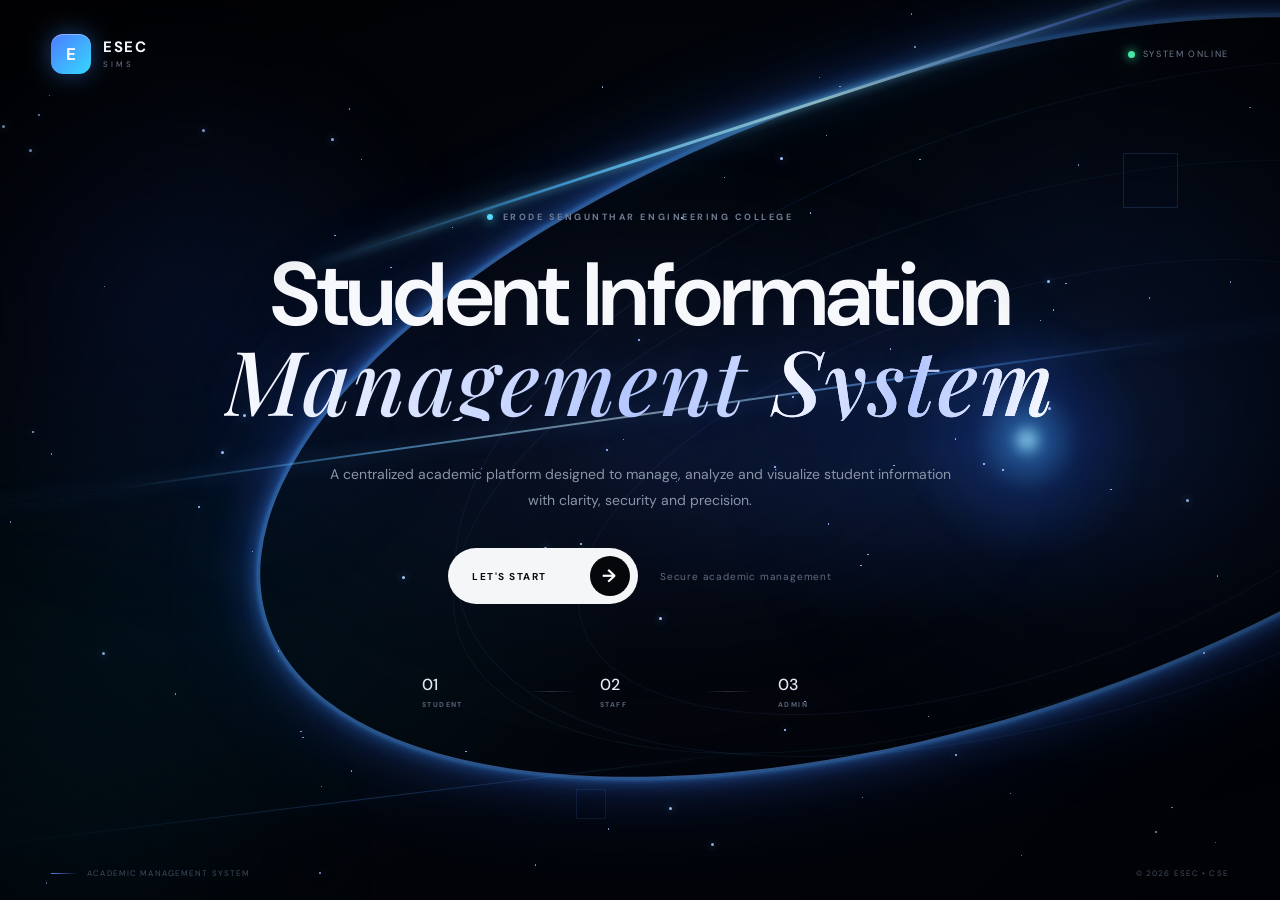
<file: StudentInformationManagementSystem_Starter/frontend/index.html>
<!DOCTYPE html>
<html lang="en">
<head>
    <meta charset="UTF-8">
    <meta name="viewport" content="width=device-width, initial-scale=1.0">

    <title>ESEC SIMS | Secure Access</title>

    <link rel="stylesheet" href="style.css">
</head>

<body>

    <!-- Cinematic background -->
    <div class="scene">

        <div class="ambient ambient-one"></div>
        <div class="ambient ambient-two"></div>

        <!-- Large glowing orbital rings -->
        <div class="orbit orbit-one"></div>
        <div class="orbit orbit-two"></div>
        <div class="orbit orbit-three"></div>

        <!-- Light streak -->
        <div class="energy-arc"></div>
        <div class="energy-glow"></div>

        <!-- Particles -->
        <div class="particles" id="particles"></div>

        <!-- Floating geometry -->
        <div class="cube cube-one">
            <div class="cube-face front"></div>
            <div class="cube-face back"></div>
            <div class="cube-face left"></div>
            <div class="cube-face right"></div>
            <div class="cube-face top"></div>
            <div class="cube-face bottom"></div>
        </div>

        <div class="cube cube-two">
            <div class="cube-face front"></div>
            <div class="cube-face back"></div>
            <div class="cube-face left"></div>
            <div class="cube-face right"></div>
            <div class="cube-face top"></div>
            <div class="cube-face bottom"></div>
        </div>

        <!-- Top navigation (Academic and ESEC removed from center) -->
        <header class="topbar">
            <div class="brand">
                <div class="brand-mark">E</div>
                <div class="brand-text">
                    <span>ESEC</span>
                    <small>SIMS</small>
                </div>
            </div>

            <div class="status">
                <span class="status-dot"></span>
                SYSTEM ONLINE
            </div>
        </header>

        <!-- Main interactive hero area -->
        <main class="hero" id="heroMain">

            <!-- STEP 1: Hero Introduction screen with LET'S START button -->
            <section class="hero-copy" id="heroCopy">

                <div class="eyebrow">
                    <span class="eyebrow-dot"></span>
                    ERODE SENGUNTHAR ENGINEERING COLLEGE
                </div>

                <h1>
                    Student Information
                    <br>
                    <span class="sims-italic-title">Management <span class="clean-system">System</span></span>
                </h1>

                <p>
                    A centralized academic platform designed to
                    manage, analyze and visualize student information
                    with clarity, security and precision.
                </p>

                <div class="hero-actions">
                    <button class="hero-button" id="startBtn" type="button">
                        <span>LET'S START</span>
                        <span class="hero-button-arrow">→</span>
                    </button>

                    <div class="hero-note">
                        Secure academic management
                    </div>
                </div>

                <div class="trust-row">
                    <div class="trust-item">
                        <strong>01</strong>
                        <span>STUDENT</span>
                    </div>

                    <div class="trust-line"></div>

                    <div class="trust-item">
                        <strong>02</strong>
                        <span>STAFF</span>
                    </div>

                    <div class="trust-line"></div>

                    <div class="trust-item">
                        <strong>03</strong>
                        <span>ADMIN</span>
                    </div>
                </div>

            </section>

            <!-- STEP 2: Centered Welcome Back login card (revealed on LET'S START) -->
            <section class="login-wrapper" id="loginCard">

                <div class="login-glow"></div>

                <div class="login-card">

                    <button type="button" class="back-link" id="backBtn">
                        ← Back to overview
                    </button>

                    <div class="card-top">
                        <div>
                            <span class="small-label">WELCOME BACK</span>
                            <h2>Secure Access</h2>
                        </div>

                        <div class="lock-icon">
                            <span>⌁</span>
                        </div>
                    </div>

                    <!-- Role -->
                    <div class="field">
                        <label>ACCESS LEVEL</label>
                        <div class="select-box">
                            <select id="role">
                                <option value="Student">Student</option>
                                <option value="Staff">Staff</option>
                                <option value="Administrator">Administrator</option>
                            </select>
                            <span class="arrow">⌄</span>
                        </div>
                    </div>

                    <!-- ID -->
                    <div class="field">
                        <label id="idLabel">ROLL NUMBER</label>
                        <div class="input-box">
                            <span class="input-icon">◈</span>
                            <input
                                id="userId"
                                type="text"
                                placeholder="Enter your roll number"
                                autocomplete="off"
                            >
                        </div>
                    </div>

                    <!-- Password / mobile (eye toggle only - no duplicate sign-in option) -->
                    <div class="field">
                        <label id="passwordLabel">REGISTERED MOBILE</label>
                        <div class="input-box">
                            <span class="input-icon">◇</span>
                            <input
                                id="password"
                                type="password"
                                placeholder="Enter registered mobile"
                                autocomplete="current-password"
                            >
                            <button
                                type="button"
                                class="eye"
                                id="showPassword"
                                tabindex="-1"
                                title="Toggle password visibility"
                                aria-label="Toggle password visibility"
                            >○</button>
                        </div>
                    </div>

                    <div class="login-options">
                        <label class="remember">
                            <input type="checkbox">
                            <span></span>
                            Remember me
                        </label>
                        <a href="#">Need help?</a>
                    </div>

                    <!-- Inline error container (clears browser popups) -->
                    <div id="loginError" class="login-error" style="display:none;"></div>

                    <!-- Single Sign-In Button -->
                    <button class="login-button" id="loginButton" type="button">
                        <span class="button-text">SIGN IN</span>
                        <span class="button-arrow">→</span>
                    </button>

                    <div class="security-note">
                        <span class="shield">◆</span>
                        Protected by ESEC secure authentication
                    </div>

                </div>

            </section>

        </main>

        <!-- Bottom information -->
        <footer>
            <div>
                <span class="footer-line"></span>
                <span>ACADEMIC MANAGEMENT SYSTEM</span>
            </div>
            <span>© 2026 ESEC • CSE</span>
        </footer>

    </div>

    <script src="script.js"></script>

</body>
</html>
</file>
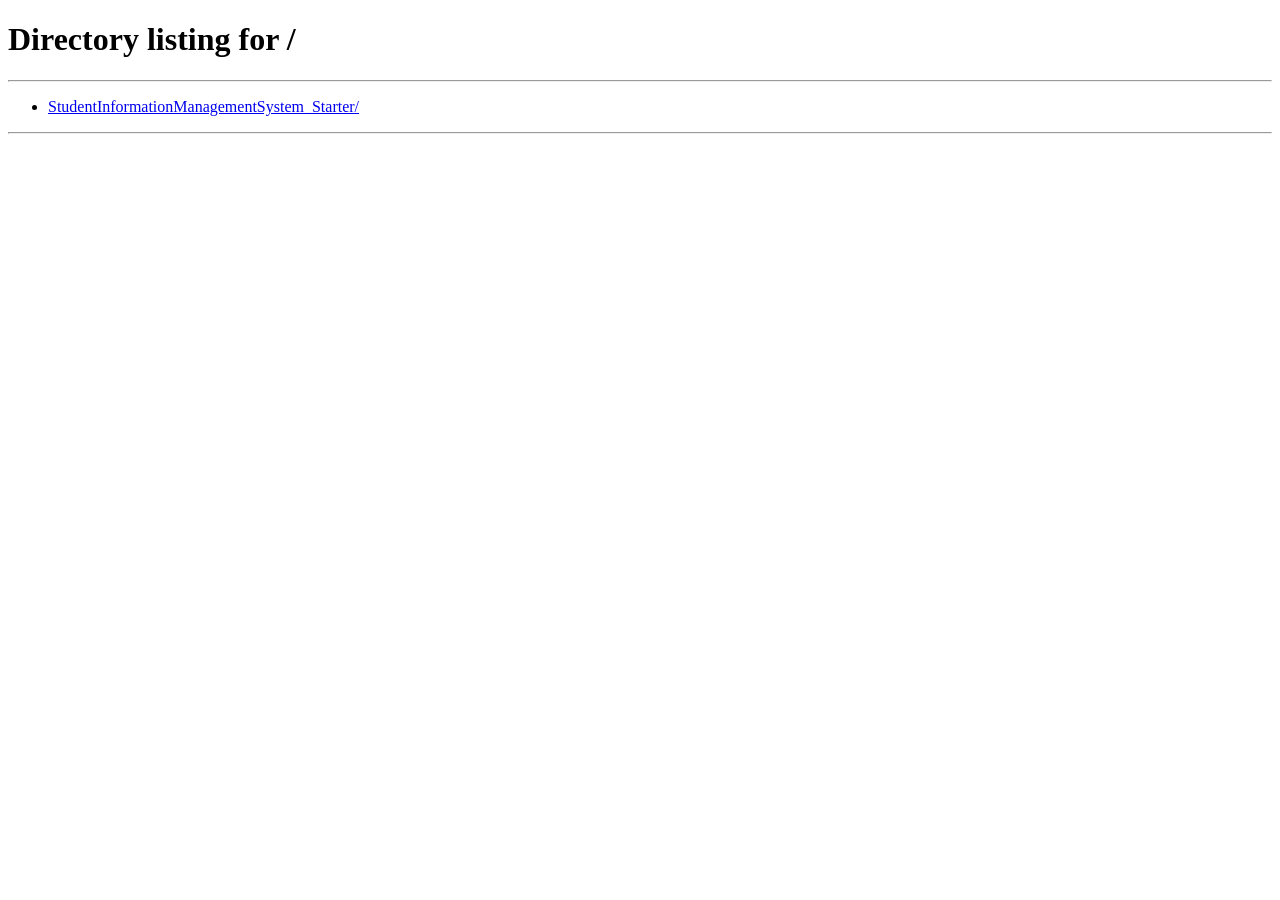
<file: StudentInformationManagementSystem_Starter/frontend/dashboard.html>
<!DOCTYPE html>
<html lang="en">
<head>
<meta charset="UTF-8">
<meta name="viewport" content="width=device-width, initial-scale=1.0">
<title>ESEC SIMS | Student Dashboard</title>

<style>
*{box-sizing:border-box}
body{
    margin:0;
    min-height:100vh;
    font-family:-apple-system,BlinkMacSystemFont,"Segoe UI",Roboto,Helvetica,Arial,sans-serif;
    background:#f4f6f9;
    color:#1e293b;
}

/* ── Header ── */
.header{
    height:64px;
    background:#ffffff;
    border-bottom:1px solid #e2e8f0;
    display:flex;
    align-items:center;
    justify-content:space-between;
    padding:0 24px;
    box-shadow:0 1px 3px rgba(0,0,0,0.03);
}
.header-brand{display:flex;align-items:center;gap:10px}
.header-brand h1{margin:0;font-size:22px;font-weight:700;color:#0f172a}
.badge-role{
    background:#e0f2fe;
    color:#0369a1;
    font-size:11px;font-weight:700;
    padding:3px 8px;border-radius:12px;letter-spacing:0.5px;
}
.logged{font-size:14px;color:#475569}
.logged strong{color:#0f172a}
.btn-logout{
    border:1px solid #e2e8f0;
    background:#ffffff;
    color:#475569;
    padding:8px 18px;
    border-radius:8px;
    cursor:pointer;
    font-weight:600;
    font-size:13px;
    transition:all 0.2s ease;
}
.btn-logout:hover{background:#f1f5f9;color:#0f172a;border-color:#cbd5e1}

/* ── Welcome banner ── */
.welcome-bar{
    background:linear-gradient(135deg,#1e40af 0%,#0369a1 100%);
    color:#ffffff;
    padding:22px 24px;
}
.welcome-bar h2{margin:0 0 4px 0;font-size:26px;font-weight:700}
.welcome-bar p{margin:0;font-size:14px;opacity:0.8}

/* ── Metrics row ── */
.metrics-row{
    display:flex;
    gap:16px;
    padding:20px 24px;
    background:#ffffff;
    border-bottom:1px solid #e2e8f0;
    overflow-x:auto;
}
.metric-card{
    flex:1;
    min-width:160px;
    background:#f8fafc;
    border:1px solid #e2e8f0;
    border-radius:10px;
    padding:14px 18px;
}
.metric-label{
    font-size:11px;font-weight:700;
    color:#64748b;letter-spacing:1px;
    text-transform:uppercase;
    margin-bottom:6px;
}
.metric-value{
    font-size:28px;font-weight:700;color:#0f172a;
}
.metric-value.good{color:#16a34a}
.metric-value.warn{color:#dc2626}

/* ── Tabs ── */
.tabs{
    background:#ffffff;
    border-bottom:1px solid #e2e8f0;
    display:flex;
    padding:0 20px;
    gap:4px;
}
.tab{
    border:none;
    border-bottom:3px solid transparent;
    background:transparent;
    padding:13px 20px;
    cursor:pointer;
    font-size:14px;font-weight:600;
    color:#64748b;
    transition:all 0.2s ease;
    white-space:nowrap;
}
.tab:hover{color:#2563eb}
.tab.active{color:#2563eb;border-bottom-color:#2563eb}

/* ── Content ── */
.content{
    max-width:1200px;
    margin:24px auto 60px;
    padding:0 24px;
}
.panel{display:none}
.panel.active{display:block}

/* ── Generic card ── */
.card{
    background:#ffffff;
    border:1px solid #e2e8f0;
    border-radius:10px;
    padding:24px;
    margin-bottom:20px;
    box-shadow:0 1px 3px rgba(0,0,0,0.02);
}
.card-title{
    margin:0 0 18px 0;
    font-size:17px;font-weight:700;color:#0f172a;
    display:flex;align-items:center;justify-content:space-between;
}

/* ── Profile tab ── */
.profile-grid{
    display:grid;
    grid-template-columns:1fr 1fr;
    gap:0;
}
@media(max-width:700px){.profile-grid{grid-template-columns:1fr}}

.data-row{
    display:flex;
    justify-content:space-between;
    align-items:center;
    padding:12px 0;
    border-bottom:1px solid #f1f5f9;
    font-size:14px;
}
.data-row:last-child{border-bottom:none}
.data-label{color:#64748b;font-weight:500}
.data-value{color:#0f172a;font-weight:600}

.profile-input{
    height:36px;
    border:1px solid #cbd5e1;
    border-radius:6px;
    padding:6px 10px;
    font-size:13px;
    background:#f8fafc;
    color:#0f172a;
    width:200px;
    text-align:right;
    outline:none;
    transition:border-color 0.15s ease;
}
.profile-input:focus{border-color:#2563eb;background:#ffffff;box-shadow:0 0 0 3px rgba(37,99,235,0.1)}
.profile-input:disabled{
    background:transparent;border-color:transparent;
    color:#0f172a;cursor:default;text-align:right;
}

.badge-perm{
    display:inline-block;padding:3px 10px;
    border-radius:20px;font-size:11px;font-weight:700;letter-spacing:0.5px;
}
.perm-yes{background:#dcfce7;color:#166534}
.perm-no{background:#fee2e2;color:#991b1b}

.btn-save{
    margin-top:20px;
    padding:11px 22px;
    background:#2563eb;
    color:#ffffff;
    border:none;border-radius:8px;
    font-size:14px;font-weight:600;
    cursor:pointer;width:100%;
    transition:background 0.15s ease;
}
.btn-save:hover{background:#1d4ed8}
.btn-save:disabled{background:#e2e8f0;color:#94a3b8;cursor:not-allowed}

/* ── Subject cards (marks & attendance) ── */
.subjects-grid{
    display:grid;
    grid-template-columns:repeat(auto-fill,minmax(300px,1fr));
    gap:16px;
}
.subject-card{
    background:#f8fafc;
    border:1px solid #e2e8f0;
    border-radius:10px;
    padding:16px 20px;
    transition:box-shadow 0.2s ease,border-color 0.2s ease;
}
.subject-card:hover{box-shadow:0 4px 12px rgba(0,0,0,0.06);border-color:#bfdbfe}

.subject-code{
    font-size:11px;font-weight:700;
    color:#2563eb;letter-spacing:0.5px;
    text-transform:uppercase;margin-bottom:4px;
}
.subject-name{
    font-size:15px;font-weight:700;
    color:#0f172a;margin-bottom:12px;
}
.subject-detail{
    font-size:13px;color:#475569;
    display:flex;justify-content:space-between;align-items:center;
    margin-bottom:6px;
}
.subject-detail span{font-weight:600;color:#0f172a}

/* Score / percentage bar */
.bar-wrap{
    background:#e2e8f0;border-radius:999px;
    height:6px;margin-top:10px;overflow:hidden;
}
.bar-fill{height:100%;border-radius:999px;transition:width 0.5s ease}
.bar-good{background:#16a34a}
.bar-warn{background:#dc2626}
.bar-med{background:#d97706}

.score-pct{
    font-size:18px;font-weight:700;margin-top:8px;
}
.score-good{color:#16a34a}
.score-warn{color:#dc2626}
.score-med{color:#d97706}

.empty-state{
    text-align:center;padding:60px 20px;
    color:#94a3b8;font-size:15px;
}

.loading-state{
    text-align:center;padding:40px;
    color:#94a3b8;font-size:14px;
}
</style>
</head>
<body>

<!-- Header -->
<div class="header">
    <div class="header-brand">
        <h1>ESEC SIMS</h1>
        <span class="badge-role">STUDENT PORTAL</span>
    </div>
    <div style="display:flex;align-items:center;gap:18px">
        <span class="logged">Logged in as&nbsp;<strong id="headerName">Student</strong></span>
        <button class="btn-logout" onclick="logout()">LOG OUT</button>
    </div>
</div>

<!-- Welcome banner -->
<div class="welcome-bar">
    <h2>Welcome, <span id="userName">Student</span></h2>
    <p>Student Information Management System — Academic Dashboard</p>
</div>

<!-- Metrics row -->
<div class="metrics-row">
    <div class="metric-card">
        <div class="metric-label">Academic Performance</div>
        <div id="statPerformance" class="metric-value">--%</div>
    </div>
    <div class="metric-card">
        <div class="metric-label">Average Attendance</div>
        <div id="statAttendance" class="metric-value">--%</div>
    </div>
    <div class="metric-card">
        <div class="metric-label">Attendance &amp; Grade Alerts</div>
        <div id="statAlerts" class="metric-value">0</div>
    </div>
</div>

<!-- Tab bar -->
<div class="tabs">
    <button class="tab active" onclick="switchTab('profile',this)">👤 Student Profile</button>
    <button class="tab"        onclick="switchTab('marks',  this)">📊 Continuous Assessment</button>
    <button class="tab"        onclick="switchTab('attend', this)">📅 Course Attendance</button>
</div>

<!-- Content area -->
<div class="content">

    <!-- ── TAB 1: Student Profile ── -->
    <section id="panel-profile" class="panel active">
        <div class="card">
            <div class="card-title">
                Student Profile
                <span id="permBadge" class="badge-perm perm-no">LOCKED BY STAFF</span>
            </div>
            <div id="studentData">
                <div class="loading-state">Loading student information…</div>
            </div>
        </div>
    </section>

    <!-- ── TAB 2: Continuous Assessment ── -->
    <section id="panel-marks" class="panel">
        <div class="card">
            <div class="card-title">Continuous Assessment Marks</div>
            <div id="marksData">
                <div class="loading-state">Loading performance records…</div>
            </div>
        </div>
    </section>

    <!-- ── TAB 3: Course Attendance ── -->
    <section id="panel-attend" class="panel">
        <div class="card">
            <div class="card-title">Course Attendance Summary</div>
            <div id="attendanceData">
                <div class="loading-state">Loading attendance records…</div>
            </div>
        </div>
    </section>

</div><!-- /content -->

<script>
/* ── Session guard ── */
const storedName = localStorage.getItem("sims_name");
const role       = (localStorage.getItem("sims_role") || "").toLowerCase();
const studentId  = localStorage.getItem("sims_id");

if (!storedName || role !== "student") { window.location.href = "/"; }

document.getElementById("userName").textContent   = storedName || "Student";
document.getElementById("headerName").textContent = storedName || "Student";

/* ── Tab switching ── */
function switchTab(id, btn) {
    document.querySelectorAll(".panel").forEach(p => p.classList.remove("active"));
    document.querySelectorAll(".tab").forEach(t  => t.classList.remove("active"));
    document.getElementById("panel-" + id).classList.add("active");
    btn.classList.add("active");
}

/* ── Load dashboard data ── */
async function loadDashboardData() {
    if (!studentId) { showError("Student ID not found in session."); return; }

    try {
        const res  = await fetch("/api/dashboard?id=" + encodeURIComponent(studentId));
        if (!res.ok) throw new Error("Server returned status " + res.status);

        const data = await res.json();
        if (!data.success) throw new Error(data.message || "Failed to load dashboard.");

        // Metrics
        if (data.stats) {
            const perfVal = parseFloat(data.stats.avgPerformance || 0);
            const attVal  = parseFloat(data.stats.avgAttendance  || 0);

            const perf = document.getElementById("statPerformance");
            perf.textContent  = data.stats.avgPerformance + "%";
            perf.className    = "metric-value " + (perfVal >= 50 ? "good" : "warn");

            const att  = document.getElementById("statAttendance");
            att.textContent   = data.stats.avgAttendance + "%";
            att.className     = "metric-value " + (attVal  >= 75 ? "good" : "warn");

            const alrt = document.getElementById("statAlerts");
            alrt.textContent  = data.stats.alerts;
            alrt.className    = "metric-value " + (data.stats.alerts === 0 ? "good" : "warn");
        }

        renderProfile(data.student);
        renderMarks(data.marks);
        renderAttendance(data.attendance);

    } catch (err) {
        console.error("Dashboard error:", err);
        showError("Unable to load data: " + err.message);
    }
}

/* ── Render: Profile ── */
function renderProfile(st) {
    const canEdit = st.editPermission === true;

    const permBadge = document.getElementById("permBadge");
    permBadge.textContent = canEdit ? "EDIT ALLOWED" : "LOCKED BY STAFF";
    permBadge.className   = "badge-perm " + (canEdit ? "perm-yes" : "perm-no");

    document.getElementById("studentData").innerHTML = `
        <div class="profile-grid">
            <div style="padding-right:40px;border-right:1px solid #f1f5f9">
                <p style="font-size:12px;font-weight:700;color:#64748b;letter-spacing:1px;text-transform:uppercase;margin:0 0 12px">
                    Protected Fields (Read-only)
                </p>
                <div class="data-row">
                    <span class="data-label">Roll Number</span>
                    <span class="data-value">${safe(st.rollNo)}</span>
                </div>
                <div class="data-row">
                    <span class="data-label">Department</span>
                    <span class="data-value">${safe(st.department)}</span>
                </div>
                <div class="data-row">
                    <span class="data-label">Year</span>
                    <span class="data-value">Year ${safe(st.year)}</span>
                </div>
                <div class="data-row" style="border-bottom:none">
                    <span class="data-label">Batch</span>
                    <span class="data-value">Batch ${safe(st.batch || "I")}</span>
                </div>
            </div>

            <div style="padding-left:40px">
                <p style="font-size:12px;font-weight:700;color:#64748b;letter-spacing:1px;text-transform:uppercase;margin:0 0 12px">
                    Editable Fields ${canEdit ? "" : "(Locked by staff)"}
                </p>
                <div class="data-row">
                    <span class="data-label">Full Name</span>
                    <input id="profName"    class="profile-input" value="${safe(st.name)}"          ${canEdit ? "" : "disabled"}>
                </div>
                <div class="data-row">
                    <span class="data-label">Registered Mobile</span>
                    <input id="profMobile"  class="profile-input" value="${safe(st.mobile)}"        ${canEdit ? "" : "disabled"}>
                </div>
                <div class="data-row">
                    <span class="data-label">Email Address</span>
                    <input id="profEmail"   class="profile-input" value="${safe(st.email || "")}"   ${canEdit ? "" : "disabled"}>
                </div>
                <div class="data-row" style="border-bottom:none">
                    <span class="data-label">Address</span>
                    <input id="profAddress" class="profile-input" value="${safe(st.address || "")}" ${canEdit ? "" : "disabled"}>
                </div>
            </div>
        </div>

        <button class="btn-save" ${canEdit ? "" : "disabled"} onclick="saveProfile('${safe(st.rollNo)}')">
            ${canEdit ? "💾  Save Permitted Details" : "🔒  Profile Edit Locked by Staff"}
        </button>
    `;
}

/* ── Render: Marks ── */
function renderMarks(marks) {
    const cont = document.getElementById("marksData");
    if (!marks || marks.length === 0) {
        cont.innerHTML = '<div class="empty-state">No continuous assessment marks recorded yet.</div>';
        return;
    }

    let html = '<div class="subjects-grid">';
    marks.forEach(m => {
        const pct  = parseFloat(m.performance || 0);
        const cls  = pct >= 75 ? "score-good" : pct >= 50 ? "score-med" : "score-warn";
        const bar  = pct >= 75 ? "bar-good"   : pct >= 50 ? "bar-med"   : "bar-warn";
        const sac  = (m.total - m.cat1 - m.cat2).toFixed(1);

        html += `
            <div class="subject-card">
                <div class="subject-code">${safe(m.code)}</div>
                <div class="subject-name">${safe(m.name)}</div>
                <div class="subject-detail">
                    <span>CAT 1</span><span>${m.cat1}</span>
                </div>
                <div class="subject-detail">
                    <span>CAT 2</span><span>${m.cat2}</span>
                </div>
                <div class="subject-detail">
                    <span>SAC</span><span>${sac}</span>
                </div>
                <div class="bar-wrap">
                    <div class="bar-fill ${bar}" style="width:${Math.min(pct,100)}%"></div>
                </div>
                <div class="score-pct ${cls}">${m.performance}%</div>
            </div>
        `;
    });
    html += '</div>';
    cont.innerHTML = html;
}

/* ── Render: Attendance ── */
function renderAttendance(att) {
    const cont = document.getElementById("attendanceData");
    if (!att || att.length === 0) {
        cont.innerHTML = '<div class="empty-state">No attendance recorded yet.</div>';
        return;
    }

    let html = '<div class="subjects-grid">';
    att.forEach(item => {
        const pct = parseFloat(item.percentage);
        const cls = pct >= 75 ? "score-good" : pct >= 65 ? "score-med" : "score-warn";
        const bar = pct >= 75 ? "bar-good"   : pct >= 65 ? "bar-med"   : "bar-warn";

        html += `
            <div class="subject-card">
                <div class="subject-code">${safe(item.code)}</div>
                <div class="subject-name">${safe(item.name)}</div>
                <div class="subject-detail">
                    <span>Present</span><span>${item.present}</span>
                </div>
                <div class="subject-detail">
                    <span>Total Periods</span><span>${item.total}</span>
                </div>
                <div class="subject-detail">
                    <span>Absent</span><span>${item.total - item.present}</span>
                </div>
                <div class="bar-wrap">
                    <div class="bar-fill ${bar}" style="width:${Math.min(pct,100)}%"></div>
                </div>
                <div class="score-pct ${cls}">${item.percentage}%</div>
            </div>
        `;
    });
    html += '</div>';
    cont.innerHTML = html;
}

/* ── Save profile ── */
async function saveProfile(rollNo) {
    const n = document.getElementById("profName").value.trim();
    const m = document.getElementById("profMobile").value.trim();
    const e = document.getElementById("profEmail").value.trim();
    const a = document.getElementById("profAddress").value.trim();

    if (!n || !m) { alert("Name and mobile are required."); return; }

    try {
        const res  = await fetch("/api/student/profile", {
            method: "POST",
            headers: {"Content-Type": "application/json"},
            body: JSON.stringify({rollNo, name: n, mobile: m, email: e, address: a})
        });
        const data = await res.json();
        if (!data.success) throw new Error(data.message || "Update failed.");

        alert("Profile successfully updated in MySQL!");
        localStorage.setItem("sims_name", n);
        document.getElementById("userName").textContent   = n;
        document.getElementById("headerName").textContent = n;
    } catch (err) {
        alert("Error: " + err.message);
    }
}

/* ── Helpers ── */
function showError(msg) {
    document.getElementById("studentData").innerHTML    = `<div style="color:#dc2626;padding:20px">${msg}</div>`;
    document.getElementById("marksData").innerHTML      = `<div style="color:#dc2626;padding:20px">${msg}</div>`;
    document.getElementById("attendanceData").innerHTML = `<div style="color:#dc2626;padding:20px">${msg}</div>`;
}

function safe(v) {
    return String(v ?? "")
        .replaceAll("&", "&amp;")
        .replaceAll("<", "&lt;")
        .replaceAll(">", "&gt;")
        .replaceAll('"', "&quot;")
        .replaceAll("'", "&#039;");
}

function logout() {
    ["sims_name","sims_role","sims_id"].forEach(k => localStorage.removeItem(k));
    window.location.href = "/";
}

loadDashboardData();
</script>
</body>
</html>
</file>
<file: StudentInformationManagementSystem_Starter/frontend/style.css>
@import url('https://fonts.googleapis.com/css2?family=DM+Sans:wght@400;500;600;700&family=Playfair+Display:ital,wght@0,500;0,600;1,500&display=swap');

* {
    margin: 0;
    padding: 0;
    box-sizing: border-box;
}

:root {
    --bg: #020307;
    --blue: #4d7dff;
    --cyan: #55d9ff;
    --white: #f5f7ff;
    --muted: #7c879d;
}

html,
body {
    width: 100%;
    height: 100%;
    overflow: hidden;
}

body {
    background: #020307;
    color: var(--white);
    font-family: "DM Sans", sans-serif;
}


/* =====================================================
   MAIN CINEMATIC WORLD
===================================================== */

.scene {
    position: relative;
    width: 100vw;
    height: 100vh;
    overflow: hidden;

    background:
        radial-gradient(
            ellipse at 72% 50%,
            rgba(34, 82, 190, .16),
            transparent 28%
        ),
        radial-gradient(
            ellipse at 12% 70%,
            rgba(0, 132, 190, .10),
            transparent 30%
        ),
        linear-gradient(
            135deg,
            #020306 0%,
            #03060c 48%,
            #02040a 100%
        );
}


/* Cinematic vignette */

.scene::after {
    content: "";
    position: absolute;
    inset: 0;

    pointer-events: none;

    background:
        radial-gradient(
            ellipse at center,
            transparent 45%,
            rgba(0,0,0,.5) 100%
        );

    z-index: 50;
}


/* =====================================================
   AMBIENT LIGHT SOURCES
===================================================== */

.ambient {
    position: absolute;
    border-radius: 50%;
    pointer-events: none;
    filter: blur(100px);
}

.ambient-one {
    width: 650px;
    height: 650px;

    right: -180px;
    top: 5%;

    background:
        radial-gradient(
            circle,
            rgba(48,110,255,.18),
            transparent 65%
        );

    animation: ambientOne 8s ease-in-out infinite;
}

.ambient-two {
    width: 500px;
    height: 500px;

    left: -220px;
    bottom: -220px;

    background:
        radial-gradient(
            circle,
            rgba(0,180,255,.12),
            transparent 65%
        );

    animation: ambientTwo 10s ease-in-out infinite;
}

@keyframes ambientOne {
    0%,100% {
        transform: scale(1);
        opacity: .55;
    }

    50% {
        transform: scale(1.2);
        opacity: 1;
    }
}

@keyframes ambientTwo {
    0%,100% {
        transform: scale(1);
    }

    50% {
        transform: scale(1.25);
    }
}


/* =====================================================
   NAVIGATION
===================================================== */

.topbar {
    position: absolute;

    top: 25px;
    left: 4%;
    right: 4%;

    height: 58px;

    display: flex;
    align-items: center;
    justify-content: space-between;

    z-index: 100;
}

.brand {
    display: flex;
    align-items: center;
    gap: 12px;
}

.brand-mark {
    width: 40px;
    height: 40px;

    display: grid;
    place-items: center;

    border-radius: 12px;

    font-weight: 700;
    font-size: 17px;

    background:
        linear-gradient(
            135deg,
            #4e7cff,
            #35d8ff
        );

    box-shadow:
        0 0 25px rgba(67,145,255,.45),
        inset 0 1px rgba(255,255,255,.35);
}

.brand-text {
    display: flex;
    flex-direction: column;

    line-height: 1;
}

.brand-text span {
    font-size: 15px;
    font-weight: 700;
    letter-spacing: .1em;
}

.brand-text small {
    margin-top: 5px;

    color: #6d7890;

    font-size: 8px;
    letter-spacing: .35em;
}

nav {
    position: absolute;

    left: 50%;
    transform: translateX(-50%);

    display: flex;
    gap: 4px;

    padding: 6px;

    border:
        1px solid rgba(255,255,255,.08);

    border-radius: 40px;

    background:
        rgba(11,14,22,.58);

    backdrop-filter: blur(25px);

    box-shadow:
        inset 0 1px rgba(255,255,255,.04);
}

nav a {
    color: #7f899d;

    text-decoration: none;

    padding: 10px 18px;

    border-radius: 30px;

    font-size: 11px;
    font-weight: 600;

    transition: .3s ease;
}

nav a:hover,
nav a.active {
    color: white;

    background:
        rgba(255,255,255,.07);
}

.status {
    display: flex;
    align-items: center;
    gap: 8px;

    color: #707b90;

    font-size: 9px;

    letter-spacing: .18em;
}

.status-dot {
    width: 7px;
    height: 7px;

    border-radius: 50%;

    background: #45e8a5;

    box-shadow:
        0 0 10px #45e8a5,
        0 0 25px rgba(69,232,165,.5);

    animation: statusPulse 2s infinite;
}

@keyframes statusPulse {
    0%,100% {
        opacity: 1;
    }

    50% {
        opacity: .35;
    }
}


/* =====================================================
   HERO LAYOUT
===================================================== */

.hero {
    position: relative;

    width: 100%;
    height: 100%;

    display: grid;

    grid-template-columns:
        minmax(0, 1.25fr)
        minmax(360px, .75fr);

    align-items: center;

    gap: 30px;

    padding:
        105px 7% 70px;

    z-index: 10;
}


/* =====================================================
   LEFT HERO
===================================================== */

.hero-copy {
    position: relative;

    max-width: 720px;

    z-index: 10;

    animation:
        heroEntrance 1.2s
        cubic-bezier(.2,.8,.2,1);
}

@keyframes heroEntrance {
    from {
        opacity: 0;
        transform:
            translateY(50px)
            scale(.97);
    }

    to {
        opacity: 1;
        transform:
            translateY(0)
            scale(1);
    }
}


/* giant cinematic glow behind title */

.hero-copy::before {
    content: "";

    position: absolute;

    width: 650px;
    height: 650px;

    left: -240px;
    top: -220px;

    border-radius: 50%;

    background:
        radial-gradient(
            circle,
            rgba(37,101,255,.13),
            transparent 65%
        );

    filter: blur(30px);

    pointer-events: none;

    z-index: -1;
}


/* subtle horizontal light */

.hero-copy::after {
    content: "";

    position: absolute;

    width: 800px;
    height: 1px;

    left: -120px;
    bottom: -90px;

    background:
        linear-gradient(
            90deg,
            transparent,
            rgba(68,143,255,.45),
            transparent
        );

    box-shadow:
        0 0 20px rgba(68,143,255,.35);

    transform: rotate(-7deg);

    opacity: .7;
}

.eyebrow {
    display: flex;
    align-items: center;
    gap: 10px;

    color: #75829a;

    font-size: 9px;
    font-weight: 700;

    letter-spacing: .25em;

    margin-bottom: 25px;
}

.eyebrow-dot {
    width: 6px;
    height: 6px;

    border-radius: 50%;

    background: var(--cyan);

    box-shadow:
        0 0 10px var(--cyan),
        0 0 25px rgba(85,217,255,.4);
}


/* BIG TYPOGRAPHY */

h1 {
    max-width: 700px;

    font-size:
        clamp(58px, 6.1vw, 100px);

    line-height: .91;

    letter-spacing: -.065em;

    font-weight: 600;
}

h1 span {
    display: inline-block;

    font-family:
        "Playfair Display",
        serif;

    font-style: italic;

    font-weight: 500;

    background:
        linear-gradient(
            100deg,
            #ffffff 0%,
            #9cb7ff 45%,
            #e8fbff 90%
        );

    -webkit-background-clip: text;
    background-clip: text;

    color: transparent;

    text-shadow:
        0 0 50px rgba(100,150,255,.12);
}

.hero-copy p {
    max-width: 520px;

    margin-top: 32px;

    color: #7e899e;

    font-size: 14px;

    line-height: 1.85;
}

.hero-meta {
    display: flex;
    align-items: center;

    gap: 14px;

    margin-top: 32px;

    color: #566176;

    font-size: 8px;

    font-weight: 700;

    letter-spacing: .18em;
}

.hero-meta i {
    width: 3px;
    height: 3px;

    border-radius: 50%;

    background: #5b8cff;

    box-shadow:
        0 0 8px #5b8cff;
}


/* =====================================================
   CINEMATIC ENERGY ARC
===================================================== */

.energy-arc {
    position: absolute;

    width: 1450px;
    height: 650px;

    right: -400px;
    top: 8%;

    border-radius: 50%;

    border:
        2px solid rgba(90,160,255,.65);

    transform:
        rotate(-18deg);

    box-shadow:
        0 0 5px rgba(80,170,255,.9),
        0 0 18px rgba(65,150,255,.7),
        0 0 50px rgba(55,120,255,.45),
        0 0 120px rgba(55,100,255,.2);

    opacity: .85;

    pointer-events: none;

    animation:
        arcFloat 7s ease-in-out infinite;
}


/* second bright arc */

.energy-arc::after {
    content: "";

    position: absolute;

    width: 75%;
    height: 3px;

    top: -2px;
    left: 10%;

    border-radius: 50%;

    background:
        linear-gradient(
            90deg,
            transparent,
            #4ebdff,
            #b9f4ff,
            #5b8dff,
            transparent
        );

    box-shadow:
        0 0 8px #76d8ff,
        0 0 25px #3c9fff,
        0 0 60px rgba(40,120,255,.8);

    filter: blur(.2px);
}


/* bright moving point */

.energy-glow {
    position: absolute;

    width: 250px;
    height: 250px;

    right: 10%;
    top: 35%;

    border-radius: 50%;

    background:
        radial-gradient(
            circle,
            rgba(151,224,255,.95) 0%,
            rgba(62,155,255,.45) 10%,
            rgba(42,104,255,.15) 30%,
            transparent 70%
        );

    filter: blur(5px);

    animation:
        energyPoint 6s ease-in-out infinite;
}

@keyframes arcFloat {
    0%,100% {
        transform:
            rotate(-18deg)
            translateY(0);
    }

    50% {
        transform:
            rotate(-18deg)
            translateY(18px);
    }
}

@keyframes energyPoint {
    0%,100% {
        transform:
            translate(0,0)
            scale(.8);

        opacity: .5;
    }

    50% {
        transform:
            translate(-170px,70px)
            scale(1.2);

        opacity: 1;
    }
}


/* =====================================================
   ORBITAL LINES
===================================================== */

.orbit {
    position: absolute;

    border:
        1px solid rgba(82,145,255,.10);

    border-radius: 50%;

    pointer-events: none;
}

.orbit-one {
    width: 1300px;
    height: 600px;

    right: -450px;
    top: 12%;

    transform:
        rotate(-18deg);

    animation:
        orbitSlow 18s linear infinite;
}

.orbit-two {
    width: 1150px;
    height: 500px;

    right: -300px;
    top: 23%;

    transform:
        rotate(-18deg);

    border-color:
        rgba(62,205,255,.07);

    animation:
        orbitSlow 24s linear infinite reverse;
}

.orbit-three {
    width: 900px;
    height: 380px;

    right: -180px;
    top: 33%;

    transform:
        rotate(-18deg);

    border-color:
        rgba(100,125,255,.09);
}

@keyframes orbitSlow {
    from {
        transform:
            rotate(-18deg)
            rotateZ(0);
    }

    to {
        transform:
            rotate(-18deg)
            rotateZ(360deg);
    }
}


/* =====================================================
   LOGIN CARD
===================================================== */

.login-wrapper {
    position: relative;

    width: min(410px, 100%);

    justify-self: end;

    perspective: 1400px;

    animation:
        loginEntrance 1.3s
        cubic-bezier(.2,.8,.2,1)
        .15s both;

    z-index: 30;
}

@keyframes loginEntrance {
    from {
        opacity: 0;

        transform:
            translateX(60px)
            translateY(20px)
            scale(.94);
    }

    to {
        opacity: 1;

        transform:
            translateX(0)
            translateY(0)
            scale(1);
    }
}


/* outer glow */

.login-glow {
    position: absolute;

    inset: -50px;

    border-radius: 50%;

    background:
        radial-gradient(
            circle,
            rgba(61,125,255,.20),
            transparent 67%
        );

    filter: blur(35px);

    animation:
        loginGlow 5s ease-in-out infinite;

    pointer-events: none;
}

@keyframes loginGlow {
    0%,100% {
        opacity: .55;
        transform: scale(.95);
    }

    50% {
        opacity: 1;
        transform: scale(1.08);
    }
}


/* actual glass */

.login-card {
    position: relative;

    padding: 34px;

    border-radius: 30px;

    border:
        1px solid rgba(255,255,255,.13);

    background:
        linear-gradient(
            145deg,
            rgba(20,25,36,.84),
            rgba(5,8,14,.73)
        );

    backdrop-filter:
        blur(35px)
        saturate(130%);

    box-shadow:
        0 40px 120px rgba(0,0,0,.65),
        0 0 70px rgba(49,107,255,.10),
        inset 0 1px rgba(255,255,255,.10);

    transform-style: preserve-3d;

    transition:
        box-shadow .4s ease;
}


/* glass reflection */

.login-card::before {
    content: "";

    position: absolute;

    left: 10%;
    right: 10%;
    top: 0;

    height: 1px;

    background:
        linear-gradient(
            90deg,
            transparent,
            rgba(255,255,255,.45),
            transparent
        );

    opacity: .5;
}


/* card corner light */

.login-card::after {
    content: "";

    position: absolute;

    width: 100px;
    height: 100px;

    top: -30px;
    right: -30px;

    border-radius: 50%;

    background:
        radial-gradient(
            circle,
            rgba(85,180,255,.20),
            transparent 65%
        );

    filter: blur(12px);

    pointer-events: none;
}


/* card header */

.card-top {
    display: flex;
    align-items: center;
    justify-content: space-between;

    margin-bottom: 30px;
}

.small-label {
    color: #68758d;

    font-size: 8px;

    letter-spacing: .22em;

    font-weight: 700;
}

.card-top h2 {
    margin-top: 8px;

    font-size: 26px;

    letter-spacing: -.045em;
}

.lock-icon {
    width: 45px;
    height: 45px;

    display: grid;
    place-items: center;

    border-radius: 14px;

    border:
        1px solid rgba(90,150,255,.20);

    background:
        linear-gradient(
            145deg,
            rgba(72,125,255,.18),
            rgba(62,204,255,.05)
        );

    color: #76a5ff;

    box-shadow:
        0 0 25px rgba(70,130,255,.12);
}


/* fields */

.field {
    margin-bottom: 18px;
}

.field label {
    display: block;

    margin-bottom: 8px;

    color: #6d7890;

    font-size: 8px;

    font-weight: 700;

    letter-spacing: .17em;
}

.input-box,
.select-box {
    position: relative;

    height: 52px;

    display: flex;
    align-items: center;

    border-radius: 14px;

    border:
        1px solid rgba(255,255,255,.08);

    background:
        rgba(1,4,10,.35);

    transition: .3s ease;
}

.input-box:hover,
.select-box:hover {
    border-color:
        rgba(110,150,255,.22);
}

.input-box:focus-within,
.select-box:focus-within {
    border-color:
        rgba(90,145,255,.65);

    box-shadow:
        0 0 0 3px rgba(80,130,255,.08),
        0 0 30px rgba(70,120,255,.10);
}

.input-icon {
    margin-left: 16px;

    color: #52617b;

    font-size: 12px;
}

.input-box input,
.select-box select {
    width: 100%;
    height: 100%;

    border: none;
    outline: none;

    background: transparent;

    color: #e8edfa;

    padding:
        0 15px;

    font-family: inherit;

    font-size: 13px;
}

.input-box input::placeholder {
    color: #4d576a;
}

.select-box select {
    appearance: none;

    cursor: pointer;
}

.select-box select option {
    background: #0c111a;
    color: white;
}

.arrow {
    position: absolute;

    right: 18px;

    color: #657189;

    pointer-events: none;
}

.eye {
    margin-right: 14px;

    border: none;

    background: transparent;

    color: #59667d;

    cursor: pointer;

    font-size: 12px;
}

.eye:hover {
    color: #9ab8ff;
}


/* options */

.login-options {
    display: flex;
    justify-content: space-between;
    align-items: center;

    margin:
        2px 0 23px;

    color: #626d82;

    font-size: 10px;
}

.remember {
    display: flex;
    align-items: center;
    gap: 8px;

    cursor: pointer;
}

.remember input {
    display: none;
}

.remember span {
    width: 13px;
    height: 13px;

    border-radius: 4px;

    border:
        1px solid #344056;

    transition: .2s;
}

.remember input:checked + span {
    background:
        linear-gradient(
            135deg,
            #4d7dff,
            #55d9ff
        );

    border-color: transparent;

    box-shadow:
        0 0 14px rgba(75,135,255,.5);
}

.login-options a {
    color: #7397dc;

    text-decoration: none;
}


/* button */

.login-button {
    position: relative;

    width: 100%;
    height: 55px;

    display: flex;
    align-items: center;
    justify-content: space-between;

    padding:
        0 18px 0 23px;

    border: none;

    border-radius: 15px;

    cursor: pointer;

    overflow: hidden;

    color: white;

    background:
        linear-gradient(
            105deg,
            #4778ff,
            #3c9dff 50%,
            #54d6ff
        );

    box-shadow:
        0 12px 35px rgba(49,125,255,.28);

    font-family: inherit;

    font-size: 10px;

    font-weight: 700;

    letter-spacing: .18em;

    transition:
        transform .25s ease,
        box-shadow .25s ease;
}

.login-button::before {
    content: "";

    position: absolute;

    top: 0;
    left: -120%;

    width: 80%;
    height: 100%;

    background:
        linear-gradient(
            90deg,
            transparent,
            rgba(255,255,255,.40),
            transparent
        );

    transform: skewX(-25deg);

    transition: .65s;
}

.login-button:hover::before {
    left: 140%;
}

.login-button:hover {
    transform:
        translateY(-3px);

    box-shadow:
        0 18px 55px rgba(50,130,255,.42);
}

.button-arrow {
    font-size: 20px;

    letter-spacing: 0;
}


/* security */

.security-note {
    display: flex;
    align-items: center;
    justify-content: center;

    gap: 8px;

    margin-top: 20px;

    color: #485267;

    font-size: 8px;
}

.shield {
    color: #4c8cff;
}


/* =====================================================
   FLOATING 3D CUBES
===================================================== */

.cube {
    position: absolute;

    width: 55px;
    height: 55px;

    transform-style: preserve-3d;

    pointer-events: none;

    opacity: .3;
}

.cube-one {
    right: 8%;
    top: 17%;

    animation:
        cubeRotate 15s linear infinite;
}

.cube-two {
    left: 45%;
    bottom: 9%;

    width: 30px;
    height: 30px;

    opacity: .17;

    animation:
        cubeRotate 20s linear infinite reverse;
}

.cube-face {
    position: absolute;

    width: 100%;
    height: 100%;

    border:
        1px solid rgba(92,155,255,.5);

    background:
        rgba(70,120,255,.025);
}

.front {
    transform: translateZ(27px);
}

.back {
    transform:
        rotateY(180deg)
        translateZ(27px);
}

.left {
    transform:
        rotateY(-90deg)
        translateZ(27px);
}

.right {
    transform:
        rotateY(90deg)
        translateZ(27px);
}

.top {
    transform:
        rotateX(90deg)
        translateZ(27px);
}

.bottom {
    transform:
        rotateX(-90deg)
        translateZ(27px);
}

@keyframes cubeRotate {
    from {
        transform:
            rotateX(0)
            rotateY(0)
            rotateZ(0);
    }

    to {
        transform:
            rotateX(360deg)
            rotateY(360deg)
            rotateZ(180deg);
    }
}


/* =====================================================
   PARTICLES
===================================================== */

.particle {
    position: absolute;

    width: 2px;
    height: 2px;

    border-radius: 50%;

    background: #a8caff;

    box-shadow:
        0 0 8px #6da4ff;

    animation:
        particleFloat
        var(--duration)
        ease-in-out
        infinite;
}

@keyframes particleFloat {
    0%,100% {
        transform:
            translate3d(0,0,0);

        opacity: .12;
    }

    50% {
        transform:
            translate3d(
                var(--move-x),
                var(--move-y),
                0
            );

        opacity: .9;
    }
}


/* =====================================================
   FOOTER
===================================================== */

footer {
    position: absolute;

    left: 4%;
    right: 4%;
    bottom: 22px;

    display: flex;
    align-items: center;
    justify-content: space-between;

    color: #414b5d;

    font-size: 8px;

    letter-spacing: .14em;

    z-index: 100;
}

footer div {
    display: flex;
    align-items: center;

    gap: 10px;
}

.footer-line {
    width: 26px;
    height: 1px;

    background:
        linear-gradient(
            90deg,
            #527cff,
            transparent
        );
}


/* =====================================================
   RESPONSIVE
===================================================== */

@media (max-width: 1050px) {

    .hero {
        grid-template-columns: 1fr;
        overflow-y: auto;

        padding:
            120px 8% 80px;
    }

    .hero-copy {
        text-align: center;
        margin: auto;
    }

    .eyebrow,
    .hero-meta {
        justify-content: center;
    }

    .hero-copy p {
        margin-left: auto;
        margin-right: auto;
    }

    .login-wrapper {
        justify-self: center;
        margin: 30px auto 60px;
    }

    footer {
        display: none;
    }

    nav {
        display: none;
    }
}
/* =====================================================
   ESEC SIMS — PREMIUM HERO OVERRIDE
===================================================== */

.hero {
    min-height: 100vh !important;

    display: flex !important;

    flex-direction: column !important;

    align-items: center !important;

    justify-content: center !important;

    padding:
        100px 7% 80px !important;

    text-align: center !important;

    position: relative;

    overflow: hidden;
}


/* HERO CONTENT */

.hero-copy {
    width: 100% !important;

    max-width: 1150px !important;

    margin: auto !important;

    text-align: center !important;

    position: relative;

    z-index: 20;

    transition: opacity 0.35s ease, transform 0.35s ease;
}

.hero.show-login .hero-copy {
    display: none !important;
}

.login-wrapper {
    display: none;
    position: relative;
    width: min(430px, 94vw) !important;
    margin: auto !important;
    justify-self: center !important;
    perspective: 1400px;
    z-index: 30;
}

.hero.show-login .login-wrapper {
    display: block !important;
    animation: loginEntrance 0.7s cubic-bezier(.16, 1, .3, 1) both;
}

.back-link {
    background: transparent;
    border: none;
    color: #64748b;
    font-size: 12px;
    font-weight: 600;
    cursor: pointer;
    display: inline-flex;
    align-items: center;
    gap: 4px;
    padding: 0;
    margin-bottom: 14px;
    transition: color 0.15s ease;
}

.back-link:hover {
    color: #60a5fa;
}

.login-error {
    background: rgba(239, 68, 68, 0.16);
    border: 1px solid rgba(239, 68, 68, 0.45);
    color: #fca5a5;
    padding: 10px 14px;
    border-radius: 10px;
    font-size: 13px;
    font-weight: 500;
    margin-bottom: 16px;
    text-align: center;
    line-height: 1.4;
}

.input-box .eye {
    margin-right: 14px;
    border: none;
    background: transparent;
    color: #657189;
    cursor: pointer;
    font-size: 15px;
    padding: 4px;
    line-height: 1;
    display: flex;
    align-items: center;
    justify-content: center;
}

.input-box .eye:hover {
    color: #93c5fd;
}


/* COLLEGE LABEL */

.hero-copy .eyebrow {
    display: flex !important;

    justify-content: center !important;

    align-items: center;

    gap: 10px;

    margin-bottom: 30px;

    color: #707c92;

    font-size: 9px;

    font-weight: 700;

    letter-spacing: .28em;
}


/* BIG TITLE */

.hero-copy h1 {
    max-width: 1150px !important;

    margin: 0 auto !important;

    color: #f7f8fc;

    font-size:
        clamp(55px, 7vw, 112px) !important;

    line-height: .94 !important;

    letter-spacing: -.03em !important;

    font-weight: 600;

    text-wrap: balance;
}


/* ELEGANT SECOND LINE - PLAYFAIR DISPLAY ITALIC WITH CLEAR SYSTEM SPELLING */

.hero-copy h1 span,
.sims-italic-title {
    display: inline-block;

    font-family:
        "Playfair Display",
        Georgia,
        serif !important;

    font-style: italic !important;

    font-weight: 500 !important;

    letter-spacing: 0.02em !important;

    background:
        linear-gradient(
            100deg,
            #ffffff,
            #b7c9ff 50%,
            #ffffff
        );

    -webkit-background-clip: text;

    background-clip: text;

    color: transparent;
}


/* SYSTEM WORD: Georgia italic — clear y descender, no v-confusion */

.clean-system {
    font-family:
        Georgia,
        "Times New Roman",
        serif !important;

    font-style: italic !important;

    font-weight: 400 !important;

    letter-spacing: 0.04em !important;

    /* Inherit the gradient colouring from the parent span */
    background: inherit;
    -webkit-background-clip: text;
    background-clip: text;
    color: transparent;
}




.hero-copy > p {
    max-width: 650px !important;

    margin:
        34px auto 0 !important;

    color: #8994a8;

    font-size: 14px;

    line-height: 1.85;
}


/* ACTION AREA */

.hero-actions {
    display: flex !important;

    justify-content: center !important;

    align-items: center;

    gap: 22px;

    margin-top: 34px;
}


/* PREMIUM CTA */

.hero-button {
    height: 56px;

    min-width: 190px;

    padding:
        0 8px 0 24px;

    display: flex;

    align-items: center;

    justify-content: space-between;

    gap: 25px;

    border: none;

    border-radius: 40px;

    background: #f5f6f8;

    color: #080b12;

    font-family: inherit;

    font-size: 10px;

    font-weight: 700;

    letter-spacing: .15em;

    cursor: pointer;

    transition:
        transform .3s ease,
        box-shadow .3s ease;
}


.hero-button:hover {
    transform:
        translateY(-4px);

    box-shadow:
        0 20px 55px
        rgba(255,255,255,.14);
}


.hero-button-arrow {
    width: 40px;

    height: 40px;

    display: grid;

    place-items: center;

    border-radius: 50%;

    background: #05070b;

    color: white;

    font-size: 18px;

    transition:
        transform .35s ease;
}


.hero-button:hover
.hero-button-arrow {
    transform:
        rotate(45deg);
}


.hero-note {
    color: #626d82;

    font-size: 10px;

    letter-spacing: .08em;
}


/* TRUST ROW */

.trust-row {
    display: flex !important;

    justify-content: center !important;

    align-items: center;

    gap: 24px;

    margin-top: 70px;
}


.trust-item {
    display: flex;

    flex-direction: column;

    gap: 5px;

    min-width: 80px;

    text-align: left;
}


.trust-item strong {
    color: #e2e8f5;

    font-size: 16px;

    font-weight: 500;
}


.trust-item span {
    color: #59657b;

    font-size: 7px;

    font-weight: 700;

    letter-spacing: .2em;
}


.trust-line {
    width: 50px;

    height: 1px;

    background:
        linear-gradient(
            90deg,
            transparent,
            rgba(255,255,255,.16),
            transparent
        );
}


/* CINEMATIC LIGHT */

.hero::before {
    content: "";

    position: absolute;

    width: 950px;

    height: 520px;

    left: 50%;

    top: 47%;

    transform:
        translate(-50%, -50%);

    border-radius: 50%;

    background:
        radial-gradient(
            ellipse,
            rgba(60,110,255,.13),
            transparent 68%
        );

    filter: blur(35px);

    pointer-events: none;

    z-index: -2;
}


/* LIGHT BEAM */

.hero::after {
    content: "";

    position: absolute;

    width: 1600px;

    height: 2px;

    left: 50%;

    top: 46%;

    transform:
        translateX(-50%)
        rotate(-8deg);

    background:
        linear-gradient(
            90deg,
            transparent,
            rgba(70,145,255,.05),
            #62bfff,
            #d5f4ff,
            #559dff,
            rgba(60,120,255,.08),
            transparent
        );

    box-shadow:
        0 0 18px
        rgba(70,160,255,.7),

        0 0 60px
        rgba(50,120,255,.3);

    opacity: .55;

    pointer-events: none;

    z-index: -1;

    animation:
        heroBeamMove 8s ease-in-out infinite;
}


@keyframes heroBeamMove {

    0%,100% {
        transform:
            translateX(-50%)
            translateY(0)
            rotate(-8deg);

        opacity: .4;
    }

    50% {
        transform:
            translateX(-50%)
            translateY(25px)
            rotate(-8deg);

        opacity: .8;
    }
}


/* HERO ENTRANCE */

.hero-copy .eyebrow,
.hero-copy h1,
.hero-copy > p,
.hero-actions,
.trust-row {

    animation:
        premiumHeroReveal
        1s
        cubic-bezier(.2,.8,.2,1)
        both;
}


.hero-copy .eyebrow {
    animation-delay: .1s;
}


.hero-copy h1 {
    animation-delay: .2s;
}


.hero-copy > p {
    animation-delay: .35s;
}


.hero-actions {
    animation-delay: .5s;
}


.trust-row {
    animation-delay: .65s;
}


@keyframes premiumHeroReveal {

    from {
        opacity: 0;

        transform:
            translateY(35px);

        filter:
            blur(8px);
    }

    to {
        opacity: 1;

        transform:
            translateY(0);

        filter:
            blur(0);
    }
}
</file>
